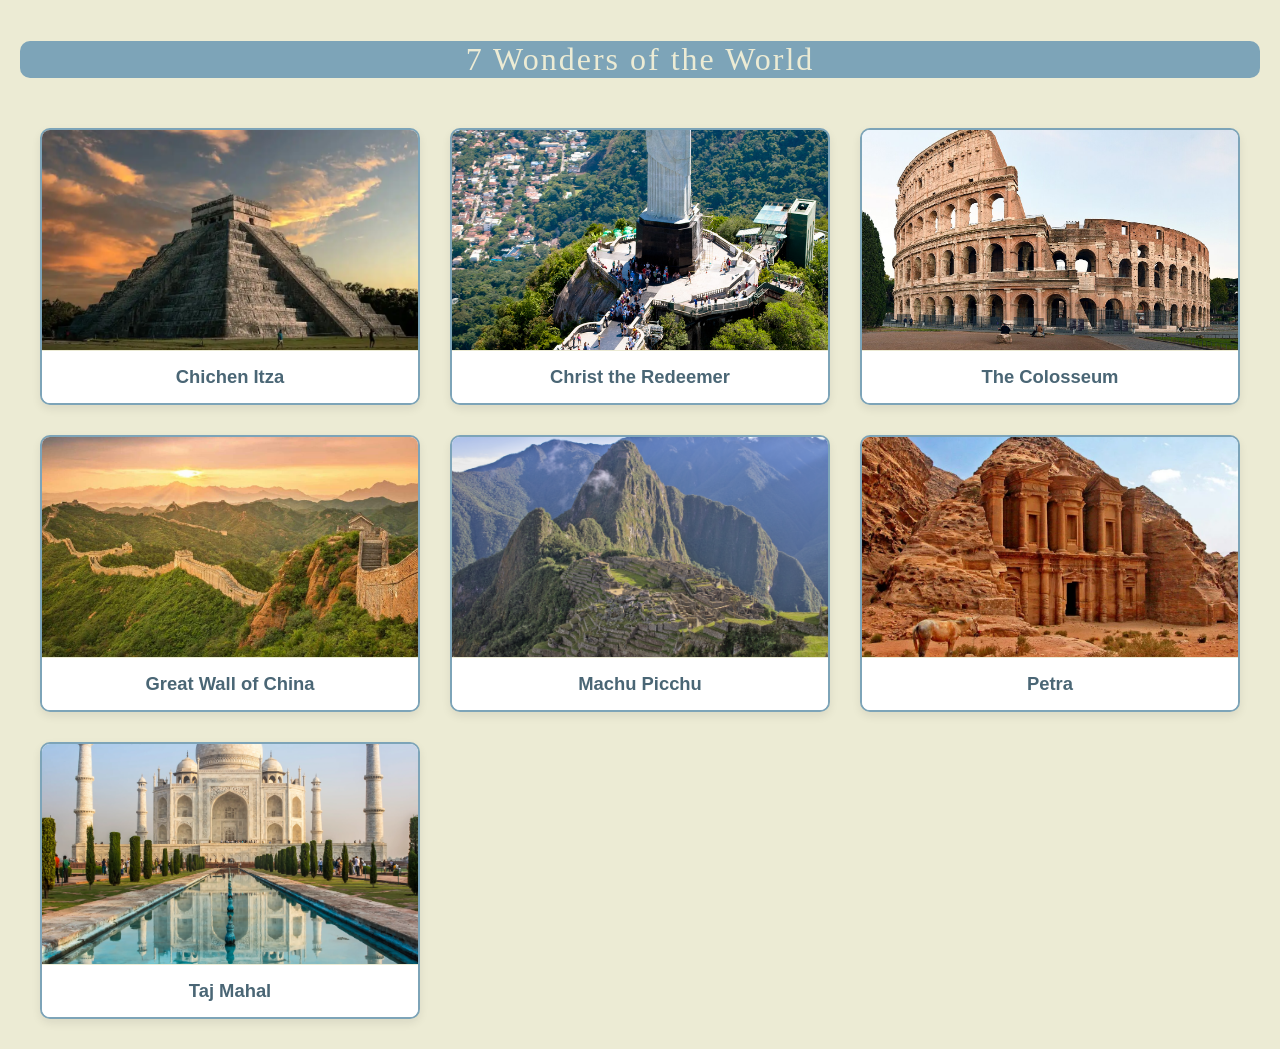
<file: index.html>
<!DOCTYPE html>
<html lang="en">
<head>
    <meta charset="UTF-8">
    <meta name="viewport" content="width=device-width, initial-scale=1.0">
    <title>7 Wonders of the World</title>
    <link rel="stylesheet" href="style.css">
</head>
<body>
    
    <h1>7 Wonders of the World</h1>

    <main class="wonders-grid">

        <a href="chichen.html" class="wonder-card">
            <figure>
                <img src="chichen.webp" alt="Chichen Itza">
                <figcaption>Chichen Itza</figcaption>
            </figure>
        </a>

        <a href="christ.html" class="wonder-card">
            <figure>
                <img src="christ.jpg" alt="Christ the Redeemer">
                <figcaption>Christ the Redeemer</figcaption>
            </figure>
        </a>
        
        <a href="colosseum.html" class="wonder-card">
            <figure>
                <img src="colosseum.jpg" alt="The Colosseum">
                <figcaption>The Colosseum</figcaption>
            </figure>
        </a>

        <a href="greatwall.html" class="wonder-card">
            <figure>
                <img src="greatwall.jpeg" alt="Great Wall of China">
                <figcaption>Great Wall of China</figcaption>
            </figure>
        </a>

        <a href="machupicchu.html" class="wonder-card">
            <figure>
                <img src="machupicchu.jpg" alt="Machu Picchu">
                <figcaption>Machu Picchu</figcaption>
            </figure>
        </a>

        <a href="petra.html" class="wonder-card">
            <figure>
                <img src="petra.webp" alt="Petra">
                <figcaption>Petra</figcaption>
            </figure>
        </a>

        <a href="tajmahal.html" class="wonder-card">
            <figure>
                <img src="tajmahal.webp" alt="Taj Mahal">
                <figcaption>Taj Mahal</figcaption>
            </figure>
        </a>

    </main>

</body>
</html>
</file>
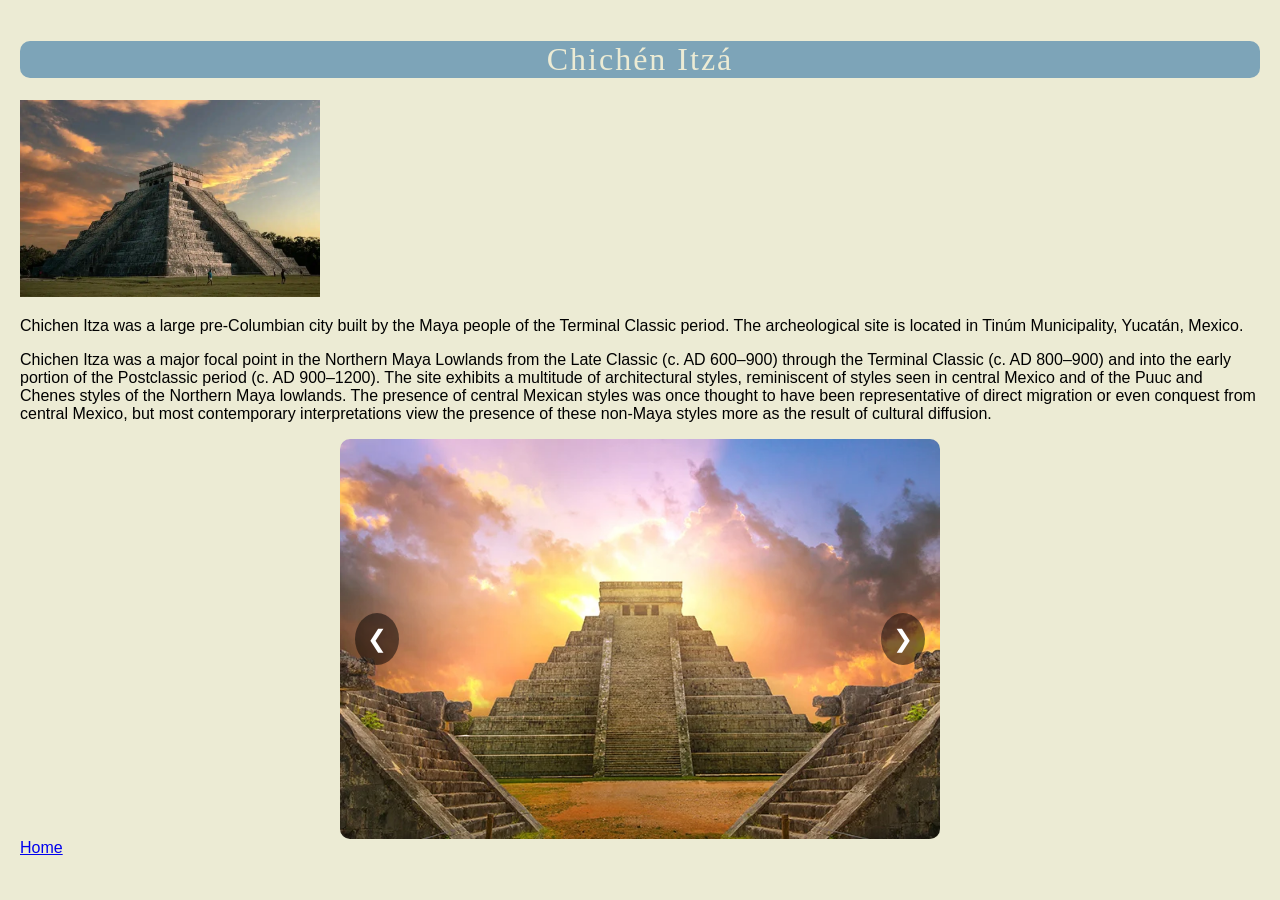
<file: chichen.html>
<!DOCTYPE html>
<html lang="en">
<head>
    <meta charset="UTF-8">
    <meta name="viewport" content="width=device-width, initial-scale=1.0">
    <title>7wondersoftheworld</title>
    <link rel="stylesheet" href="style.css">

</head>
<body>
    
    <h1> Chichén Itzá </h1>

    <img src="chichen.webp" alt="chichen" width="300">
    <p>
        Chichen Itza was a large pre-Columbian city built by the Maya people of the Terminal Classic period. The archeological site is located in Tinúm Municipality, Yucatán, Mexico.
    </p>

    <p>
        Chichen Itza was a major focal point in the Northern Maya Lowlands from the Late Classic (c. AD 600–900) through the Terminal Classic (c. AD 800–900) and into the early portion of the Postclassic period (c. AD 900–1200). The site exhibits a multitude of architectural styles, reminiscent of styles seen in central Mexico and of the Puuc and Chenes styles of the Northern Maya lowlands. The presence of central Mexican styles was once thought to have been representative of direct migration or even conquest from central Mexico, but most contemporary interpretations view the presence of these non-Maya styles more as the result of cultural diffusion.
    </p>

    <div class="carousel-container">
        <button class="carousel-btn" id="prevBtn">&#10094;</button>

        <div class="carousel-slide">
            <img src="chichen1.webp" alt="First view of the wonder" class="carousel-img active">
            <img src="chichen2.jpg" alt="Second view of the wonder" class="carousel-img">
            <img src="chichen3.webp" alt="Third view of the wonder" class="carousel-img">
        </div>

        <button class="carousel-btn" id="nextBtn">&#10095;</button>
    </div>
    <script src="script.js"></script>
    
    <a href="1home.html">Home</a>


</body>
</html>
</file>
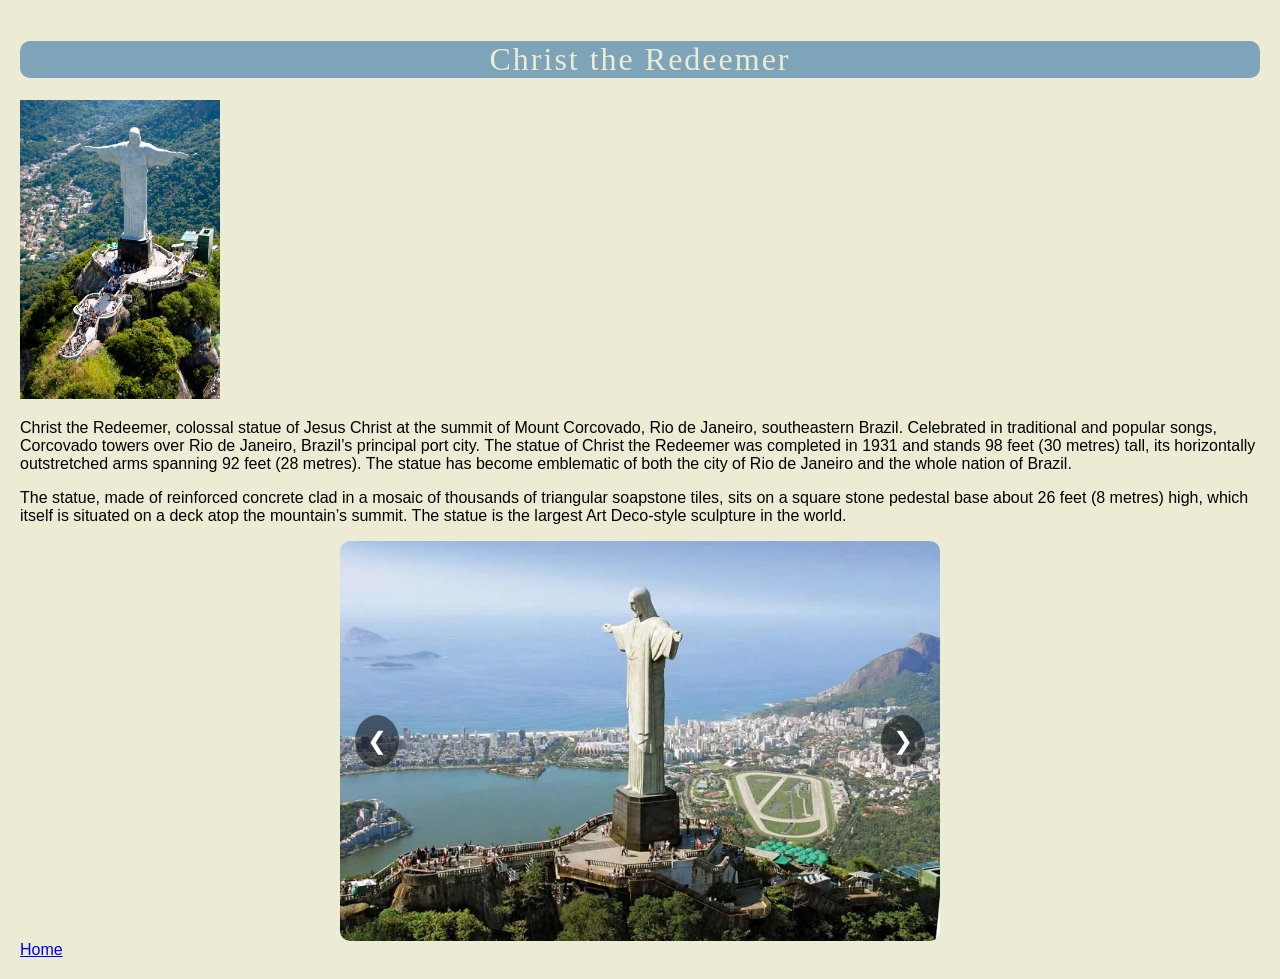
<file: christ.html>
<!DOCTYPE html>
<html lang="en">
<head>
    <meta charset="UTF-8">
    <meta name="viewport" content="width=device-width, initial-scale=1.0">
    <title>7wondersoftheworld</title>
    <link rel="stylesheet" href="style.css">

</head>
<body>
    
    <h1>  Christ the Redeemer </h1>




    <img src="christ.jpg" alt="christ" width="200">
    <p>
        Christ the Redeemer, colossal statue of Jesus Christ at the summit of Mount Corcovado, Rio de Janeiro, southeastern Brazil. Celebrated in traditional and popular songs, Corcovado towers over Rio de Janeiro, Brazil’s principal port city. The statue of Christ the Redeemer was completed in 1931 and stands 98 feet (30 metres) tall, its horizontally outstretched arms spanning 92 feet (28 metres). The statue has become emblematic of both the city of Rio de Janeiro and the whole nation of Brazil.
    </p>

    <p>
        The statue, made of reinforced concrete clad in a mosaic of thousands of triangular soapstone tiles, sits on a square stone pedestal base about 26 feet (8 metres) high, which itself is situated on a deck atop the mountain’s summit. The statue is the largest Art Deco-style sculpture in the world.

    </p>

    <div class="carousel-container">
        <button class="carousel-btn" id="prevBtn">&#10094;</button>

        <div class="carousel-slide">
            <img src="christ1.webp" alt="First view of the wonder" class="carousel-img active">
            <img src="christ2.jpg" alt="Second view of the wonder" class="carousel-img">
            <img src="christ3.webp" alt="Third view of the wonder" class="carousel-img">
        </div>

        <button class="carousel-btn" id="nextBtn">&#10095;</button>
    </div>
    <script src="script.js"></script>
    <a href="1home.html">Home</a>



</body>
</html>
</file>
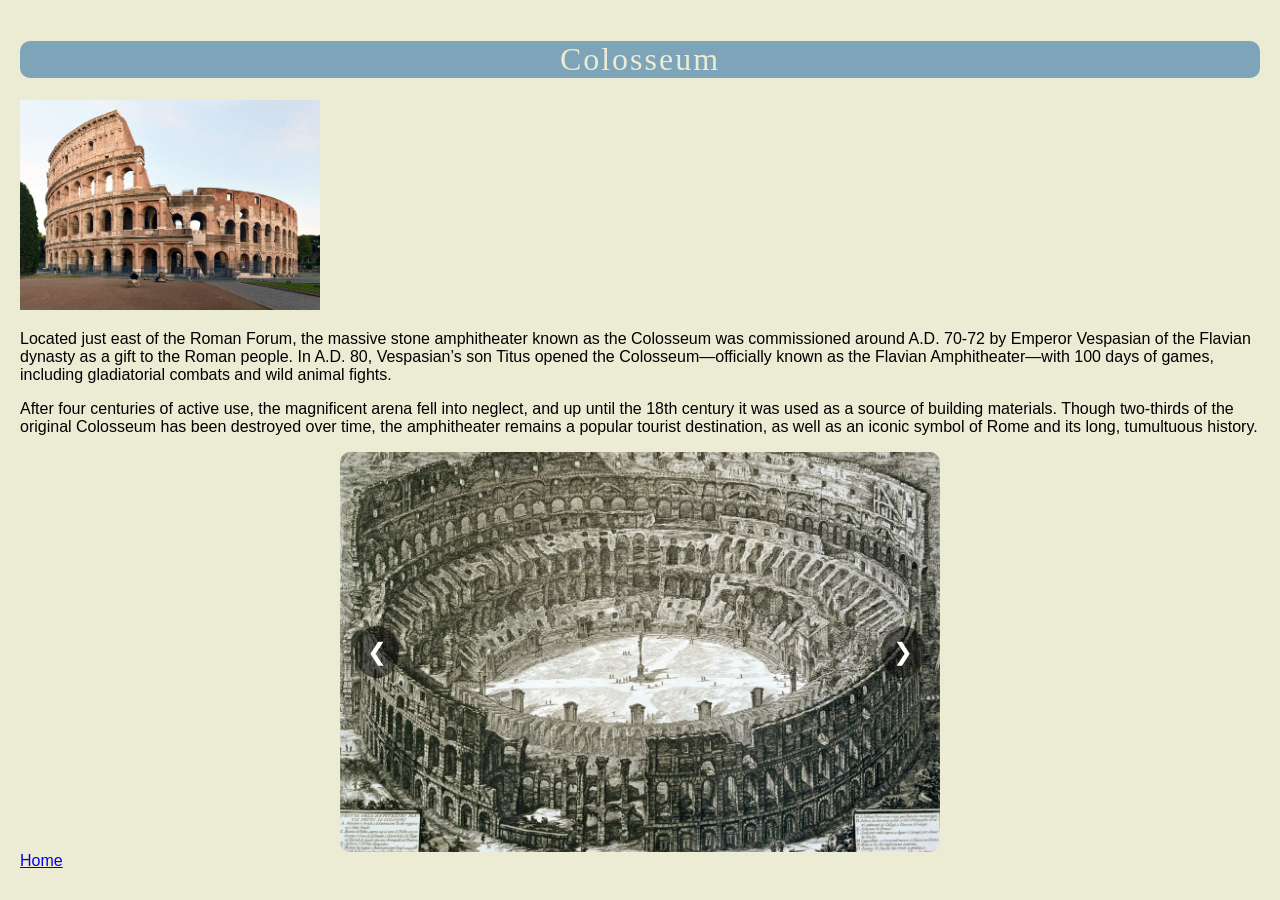
<file: colosseum.html>
<!DOCTYPE html>
<html lang="en">
<head>
    <meta charset="UTF-8">
    <meta name="viewport" content="width=device-width, initial-scale=1.0">
    <title>7wondersoftheworld</title>
    <link rel="stylesheet" href="style.css">

</head>
<body>
    
    <h1>  Colosseum </h1>



    <img src="colosseum.jpg" alt="colosseum" width="300">
    <p>
        Located just east of the Roman Forum, the massive stone amphitheater known as the Colosseum was commissioned around A.D. 70-72 by Emperor Vespasian of the Flavian dynasty as a gift to the Roman people. In A.D. 80, Vespasian’s son Titus opened the Colosseum—officially known as the Flavian Amphitheater—with 100 days of games, including gladiatorial combats and wild animal fights.    </p>

    <p>
        After four centuries of active use, the magnificent arena fell into neglect, and up until the 18th century it was used as a source of building materials. Though two-thirds of the original Colosseum has been destroyed over time, the amphitheater remains a popular tourist destination, as well as an iconic symbol of Rome and its long, tumultuous history.
    </p>


    <div class="carousel-container">
        <button class="carousel-btn" id="prevBtn">&#10094;</button>

        <div class="carousel-slide">
            <img src="colosseum1.webp" alt="First view of the wonder" class="carousel-img active">
            <img src="colosseum2.jpg" alt="Second view of the wonder" class="carousel-img">
            <img src="colosseum3.jpg" alt="Third view of the wonder" class="carousel-img">
        </div>

        <button class="carousel-btn" id="nextBtn">&#10095;</button>
    </div>
    <script src="script.js"></script>

    <a href="1home.html">Home</a>


</body>
</html>
</file>
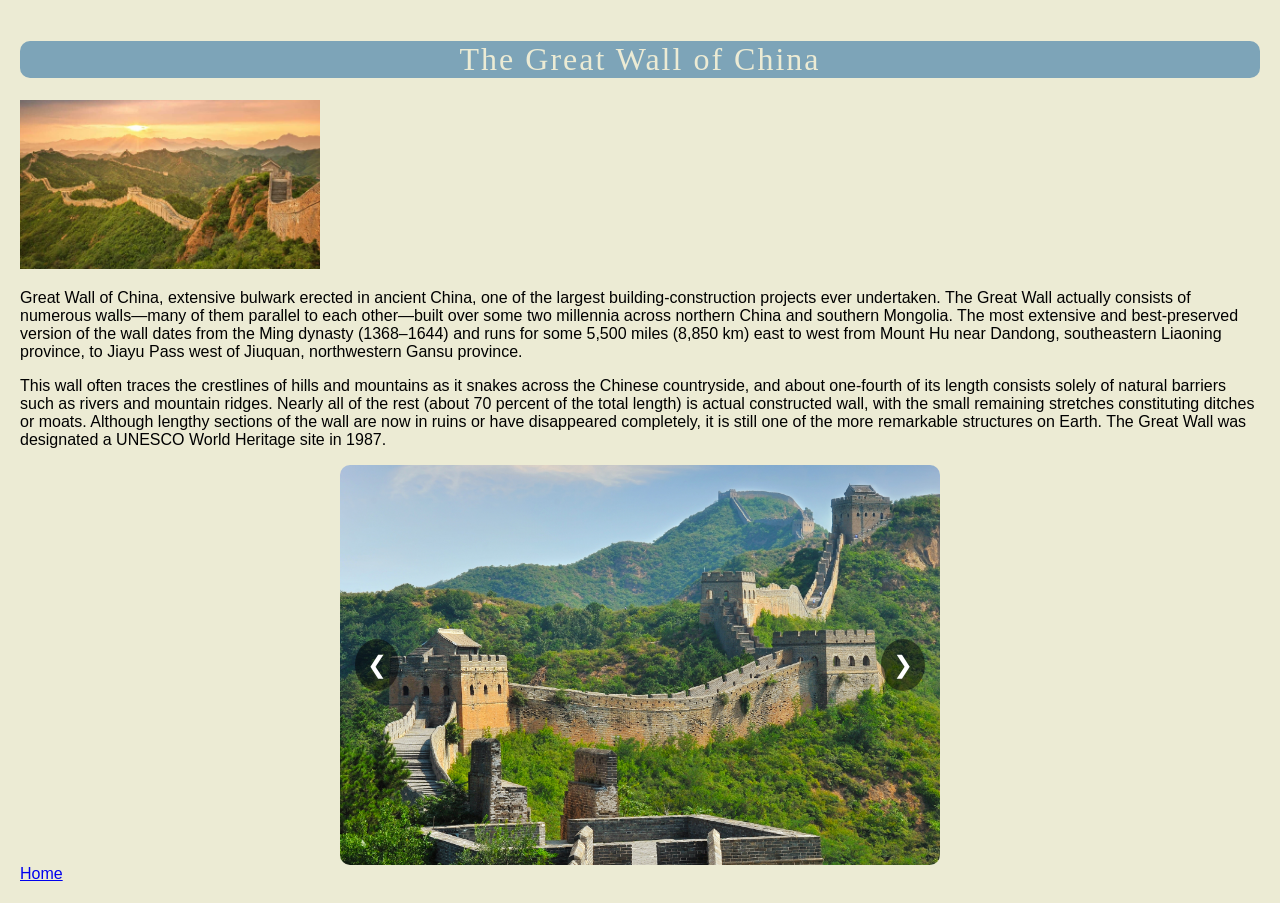
<file: greatwall.html>
<!DOCTYPE html>
<html lang="en">
<head>
    <meta charset="UTF-8">
    <meta name="viewport" content="width=device-width, initial-scale=1.0">
    <title>7wondersoftheworld</title>
    <link rel="stylesheet" href="style.css">

</head>
<body>
    
    <h1>  The Great Wall of China </h1>


    <img src="greatwall.jpeg" alt="greatwall" width="300">
    <p>
        Great Wall of China, extensive bulwark erected in ancient China, one of the largest building-construction projects ever undertaken. The Great Wall actually consists of numerous walls—many of them parallel to each other—built over some two millennia across northern China and southern Mongolia. The most extensive and best-preserved version of the wall dates from the Ming dynasty (1368–1644) and runs for some 5,500 miles (8,850 km) east to west from Mount Hu near Dandong, southeastern Liaoning province, to Jiayu Pass west of Jiuquan, northwestern Gansu province.
    <p>This wall often traces the crestlines of hills and mountains as it snakes across the Chinese countryside, and about one-fourth of its length consists solely of natural barriers such as rivers and mountain ridges. Nearly all of the rest (about 70 percent of the total length) is actual constructed wall, with the small remaining stretches constituting ditches or moats. Although lengthy sections of the wall are now in ruins or have disappeared completely, it is still one of the more remarkable structures on Earth. The Great Wall was designated a UNESCO World Heritage site in 1987.    </p>



    <div class="carousel-container">
        <button class="carousel-btn" id="prevBtn">&#10094;</button>

        <div class="carousel-slide">
            <img src="greatwall1.jpg" alt="First view of the wonder" class="carousel-img active">
            <img src="greatwall2.webp" alt="Second view of the wonder" class="carousel-img">
            <img src="greatwall3.webp" alt="Third view of the wonder" class="carousel-img">
        </div>

        <button class="carousel-btn" id="nextBtn">&#10095;</button>
    </div>
    <script src="script.js"></script>
    <a href="1home.html">Home</a>



</body>
</html>
</file>
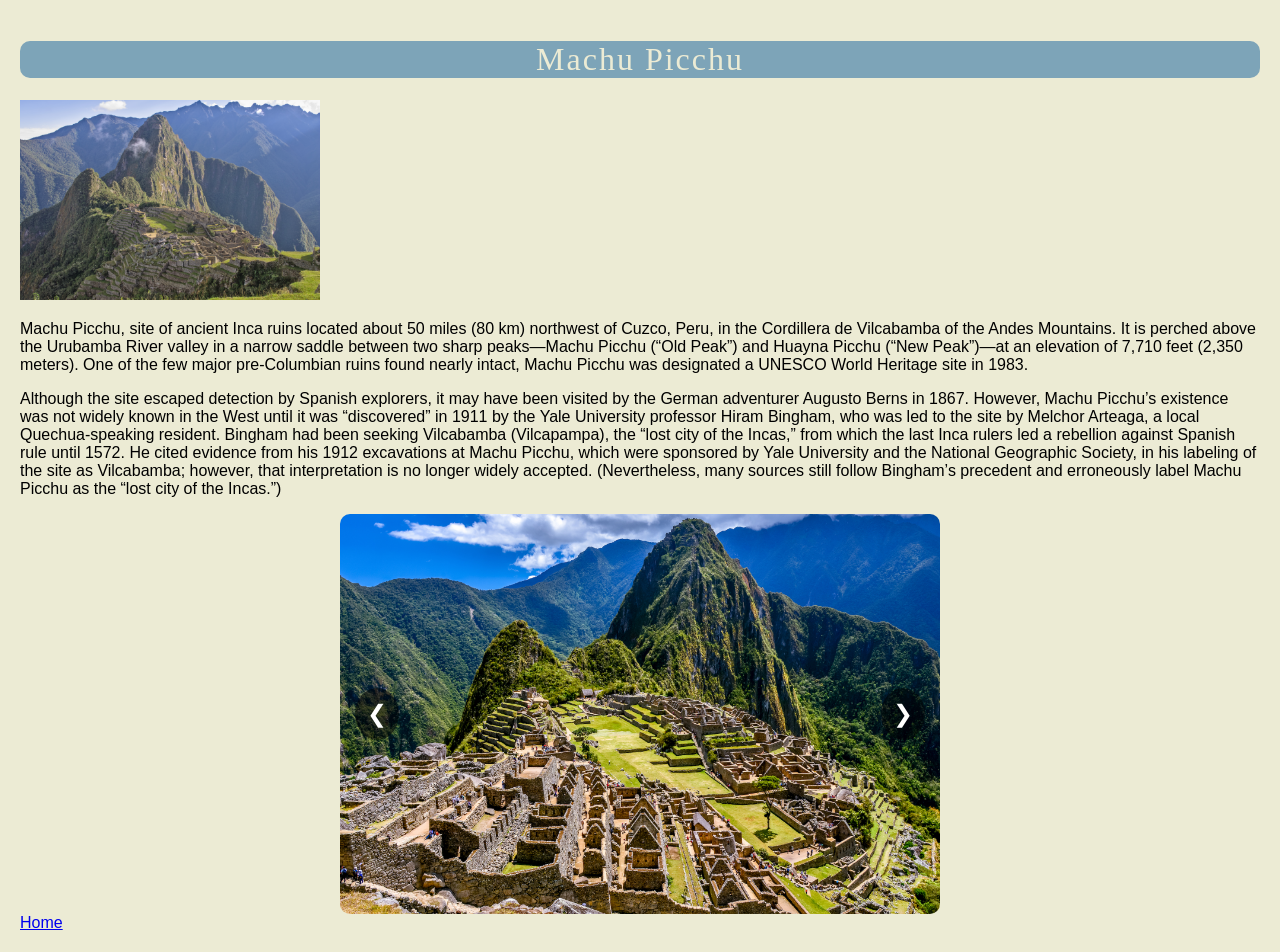
<file: machupicchu.html>
<!DOCTYPE html>
<html lang="en">
<head>
    <meta charset="UTF-8">
    <meta name="viewport" content="width=device-width, initial-scale=1.0">
    <title>7wondersoftheworld</title>
    <link rel="stylesheet" href="style.css">

</head>
<body>
    
    <h1> Machu Picchu </h1>



    <img src="machupicchu.jpg" alt="machupicchu" width="300">
    <p>
        Machu Picchu, site of ancient Inca ruins located about 50 miles (80 km) northwest of Cuzco, Peru, in the Cordillera de Vilcabamba of the Andes Mountains. It is perched above the Urubamba River valley in a narrow saddle between two sharp peaks—Machu Picchu (“Old Peak”) and Huayna Picchu (“New Peak”)—at an elevation of 7,710 feet (2,350 meters). One of the few major pre-Columbian ruins found nearly intact, Machu Picchu was designated a UNESCO World Heritage site in 1983.    </p>

    <p>
        Although the site escaped detection by Spanish explorers, it may have been visited by the German adventurer Augusto Berns in 1867. However, Machu Picchu’s existence was not widely known in the West until it was “discovered” in 1911 by the Yale University professor Hiram Bingham, who was led to the site by Melchor Arteaga, a local Quechua-speaking resident. Bingham had been seeking Vilcabamba (Vilcapampa), the “lost city of the Incas,” from which the last Inca rulers led a rebellion against Spanish rule until 1572. He cited evidence from his 1912 excavations at Machu Picchu, which were sponsored by Yale University and the National Geographic Society, in his labeling of the site as Vilcabamba; however, that interpretation is no longer widely accepted. (Nevertheless, many sources still follow Bingham’s precedent and erroneously label Machu Picchu as the “lost city of the Incas.”)
    </p>


    <div class="carousel-container">
        <button class="carousel-btn" id="prevBtn">&#10094;</button>

        <div class="carousel-slide">
            <img src="machupicchu1.jpg" alt="First view of the wonder" class="carousel-img active">
            <img src="machupicchu2.jpg" alt="Second view of the wonder" class="carousel-img">
            <img src="machupicchu3.webp" alt="Third view of the wonder" class="carousel-img">
        </div>

        <button class="carousel-btn" id="nextBtn">&#10095;</button>
    </div>
    <script src="script.js"></script>


    <a href="1home.html">Home</a>


</body>
</html>
</file>
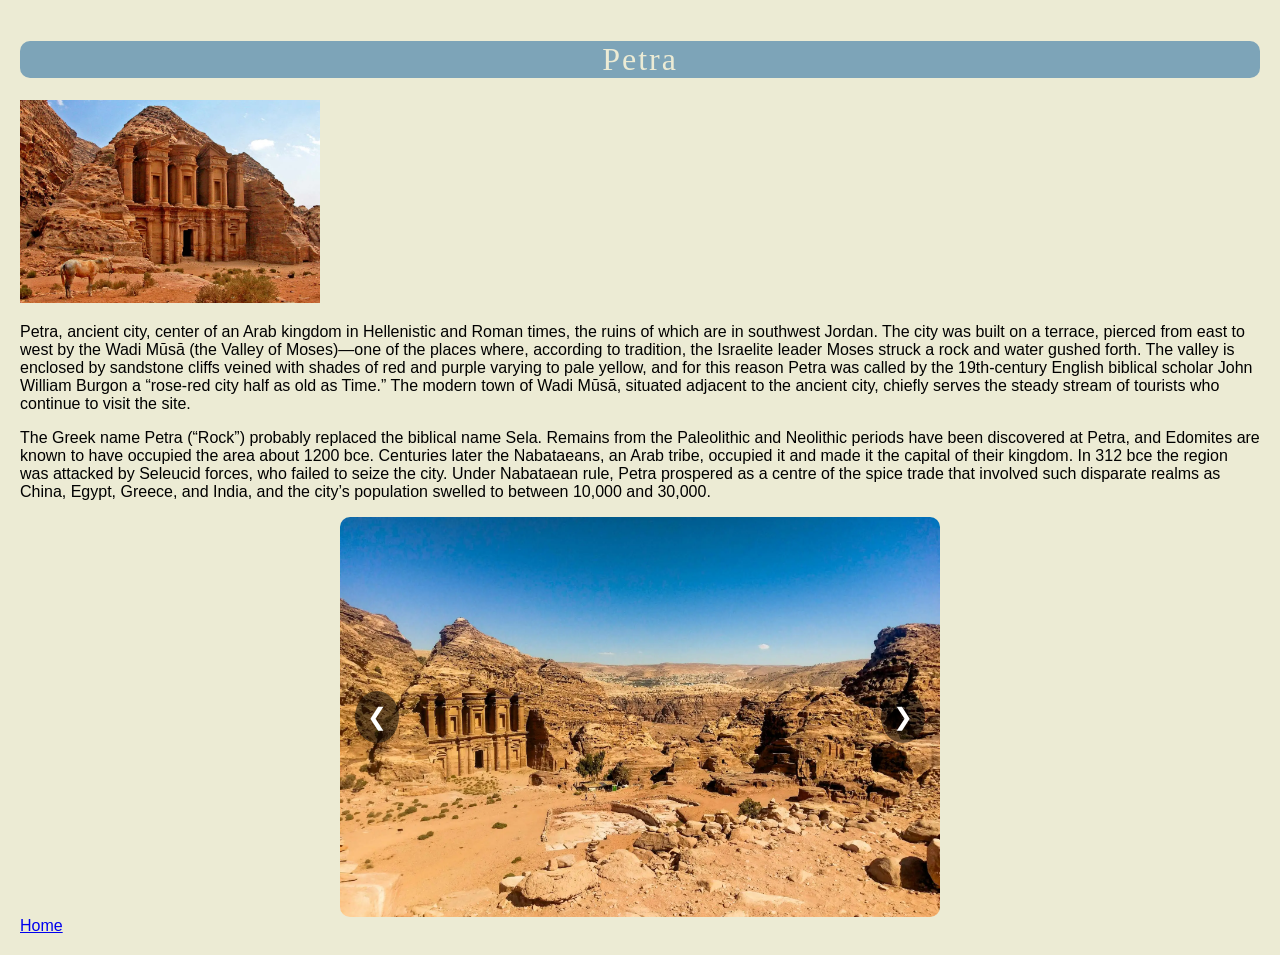
<file: petra.html>
<!DOCTYPE html>
<html lang="en">
<head>
    <meta charset="UTF-8">
    <meta name="viewport" content="width=device-width, initial-scale=1.0">
    <title>7wondersoftheworld</title>
    <link rel="stylesheet" href="style.css">

</head>
<body>
    
    <h1> Petra </h1>



    <img src="petra.webp" alt="petra" width="300">
    <p>
    Petra, ancient city, center of an Arab kingdom in Hellenistic and Roman times, the ruins of which are in southwest Jordan. The city was built on a terrace, pierced from east to west by the Wadi Mūsā (the Valley of Moses)—one of the places where, according to tradition, the Israelite leader Moses struck a rock and water gushed forth. The valley is enclosed by sandstone cliffs veined with shades of red and purple varying to pale yellow, and for this reason Petra was called by the 19th-century English biblical scholar John William Burgon a “rose-red city half as old as Time.” The modern town of Wadi Mūsā, situated adjacent to the ancient city, chiefly serves the steady stream of tourists who continue to visit the site.    
    </p>

    <p>
    The Greek name Petra (“Rock”) probably replaced the biblical name Sela. Remains from the Paleolithic and Neolithic periods have been discovered at Petra, and Edomites are known to have occupied the area about 1200 bce. Centuries later the Nabataeans, an Arab tribe, occupied it and made it the capital of their kingdom. In 312 bce the region was attacked by Seleucid forces, who failed to seize the city. Under Nabataean rule, Petra prospered as a centre of the spice trade that involved such disparate realms as China, Egypt, Greece, and India, and the city’s population swelled to between 10,000 and 30,000.


    </p>


    <div class="carousel-container">
        <button class="carousel-btn" id="prevBtn">&#10094;</button>

        <div class="carousel-slide">
            <img src="petra1.webp" alt="First view of the wonder" class="carousel-img active">
            <img src="petra2.jpg" alt="Second view of the wonder" class="carousel-img">
            <img src="petra3.jpg" alt="Third view of the wonder" class="carousel-img">
        </div>

        <button class="carousel-btn" id="nextBtn">&#10095;</button>
    </div>
    <script src="script.js"></script>


    <a href="1home.html">Home</a>



</body>
</html>
</file>
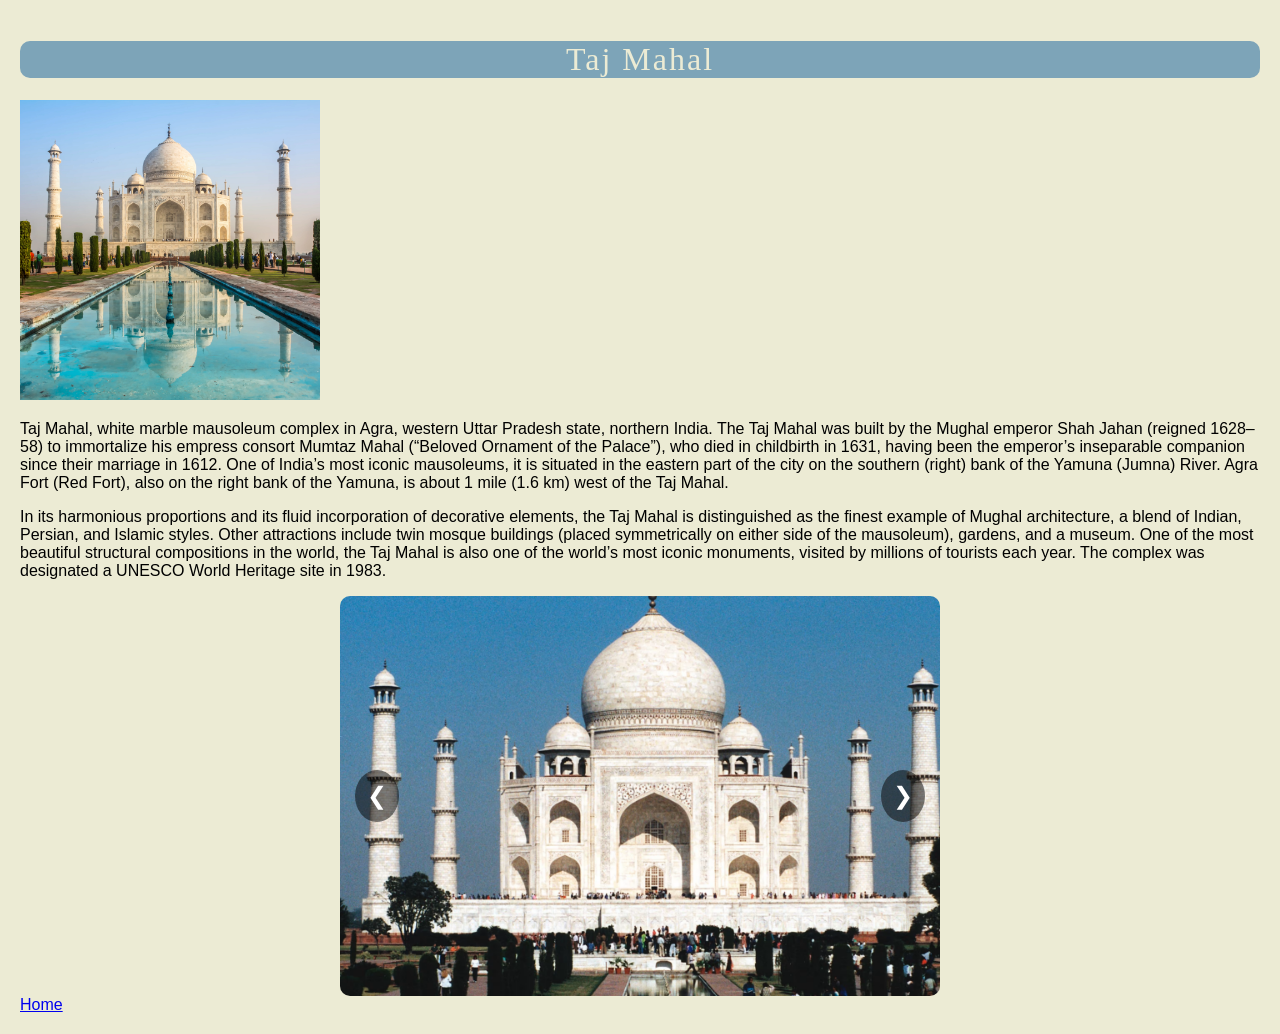
<file: tajmahal.html>
<!DOCTYPE html>
<html lang="en">
<head>
    <meta charset="UTF-8">
    <meta name="viewport" content="width=device-width, initial-scale=1.0">
    <title>7wondersoftheworld</title>
    <link rel="stylesheet" href="style.css">

</head>
<body>
    
    <h1> Taj Mahal </h1>


    <img src="tajmahal.webp" alt="tajmahal" width="300">
    <p>
        Taj Mahal, white marble mausoleum complex in Agra, western Uttar Pradesh state, northern India. The Taj Mahal was built by the Mughal emperor Shah Jahan (reigned 1628–58) to immortalize his empress consort Mumtaz Mahal (“Beloved Ornament of the Palace”), who died in childbirth in 1631, having been the emperor’s inseparable companion since their marriage in 1612. One of India’s most iconic mausoleums, it is situated in the eastern part of the city on the southern (right) bank of the Yamuna (Jumna) River. Agra Fort (Red Fort), also on the right bank of the Yamuna, is about 1 mile (1.6 km) west of the Taj Mahal.

    </p>

    <p>
        In its harmonious proportions and its fluid incorporation of decorative elements, the Taj Mahal is distinguished as the finest example of Mughal architecture, a blend of Indian, Persian, and Islamic styles. Other attractions include twin mosque buildings (placed symmetrically on either side of the mausoleum), gardens, and a museum. One of the most beautiful structural compositions in the world, the Taj Mahal is also one of the world’s most iconic monuments, visited by millions of tourists each year. The complex was designated a UNESCO World Heritage site in 1983.


    </p>

    <div class="carousel-container">
        <button class="carousel-btn" id="prevBtn">&#10094;</button>

        <div class="carousel-slide">
            <img src="tajmahal1.avif" alt="First view of the wonder" class="carousel-img active">
            <img src="tajmahal2.avif" alt="Second view of the wonder" class="carousel-img">
            <img src="tajmahal3.jpg" alt="Third view of the wonder" class="carousel-img">
        </div>

        <button class="carousel-btn" id="nextBtn">&#10095;</button>
    </div>
    <script src="script.js"></script>

    <a href="1home.html">Home</a>



</body>
</html>
</file>
<file: style.css>
body {
    background-color: #ECEBD4;
    font-family: 'Segoe UI', Tahoma, Geneva, Verdana, sans-serif; 
    margin: 0;
    padding: 20px;
}

h1 {
    background-color: #7DA4B8;
    font-family: fantasy;
    letter-spacing: 2px;
    font-weight: lighter;
    color: #ECEBD4;
    border-width: 50px;
    border-color: #7DA4B8;
    border-radius: 10px;
    text-align: center; 
}

.carousel-container {
  position: relative;
  max-width: 600px; 
  height: 400px;   
  margin: 0 auto;
  display: flex;
  align-items: center;
  justify-content: center;
}

.carousel-slide {
  width: 100%;
  height: 100%;
  position: relative;
  overflow: hidden;
  border-radius: 10px;
}

.carousel-img {
  position: absolute;
  top: 0;
  left: 0;
  width: 100%;
  height: 100%;
  object-fit: cover;
  opacity: 0; 
  transition: opacity 0.5s ease-in-out;
}

.carousel-img.active {
  opacity: 1; 
}

.carousel-btn {
  position: absolute;
  background: rgba(0, 0, 0, 0.5);
  color: white;
  border: none;
  font-size: 24px;
  padding: 12px;
  cursor: pointer;
  border-radius: 50%;
  z-index: 10;
  user-select: none;
}

#prevBtn { left: 15px; }
#nextBtn { right: 15px; }

.carousel-btn:hover {
  background: rgba(0, 0, 0, 0.8);
}


.wonders-grid {
    display: grid;
    grid-template-columns: repeat(auto-fit, minmax(280px, 1fr));
    gap: 30px;
    max-width: 1200px;
    margin: 40px auto 0 auto;
    padding: 10px;
}

.wonder-card {
    text-decoration: none;
    color: inherit;
    display: block;
}

figure {
    background-color: #ffffff;
    margin: 0;
    padding: 0;
    border: 2px solid #7DA4B8; 
    border-radius: 10px;      
    overflow: hidden;         
    box-shadow: 0 4px 10px rgba(0, 0, 0, 0.08);
    transition: transform 0.2s ease, box-shadow 0.2s ease;
}

figure:hover {
    transform: translateY(-5px);
    box-shadow: 0 8px 20px rgba(0, 0, 0, 0.15);
}

figure img {
    width: 100%;
    height: 220px;
    object-fit: cover; 
    display: block;
}

figcaption {
    padding: 15px;
    font-size: 1.15rem;
    font-weight: bold;
    text-align: center;
    background-color: #ffffff;
    color: #4a6675; 
    border-top: 1px solid #ECEBD4;
}
</file>
